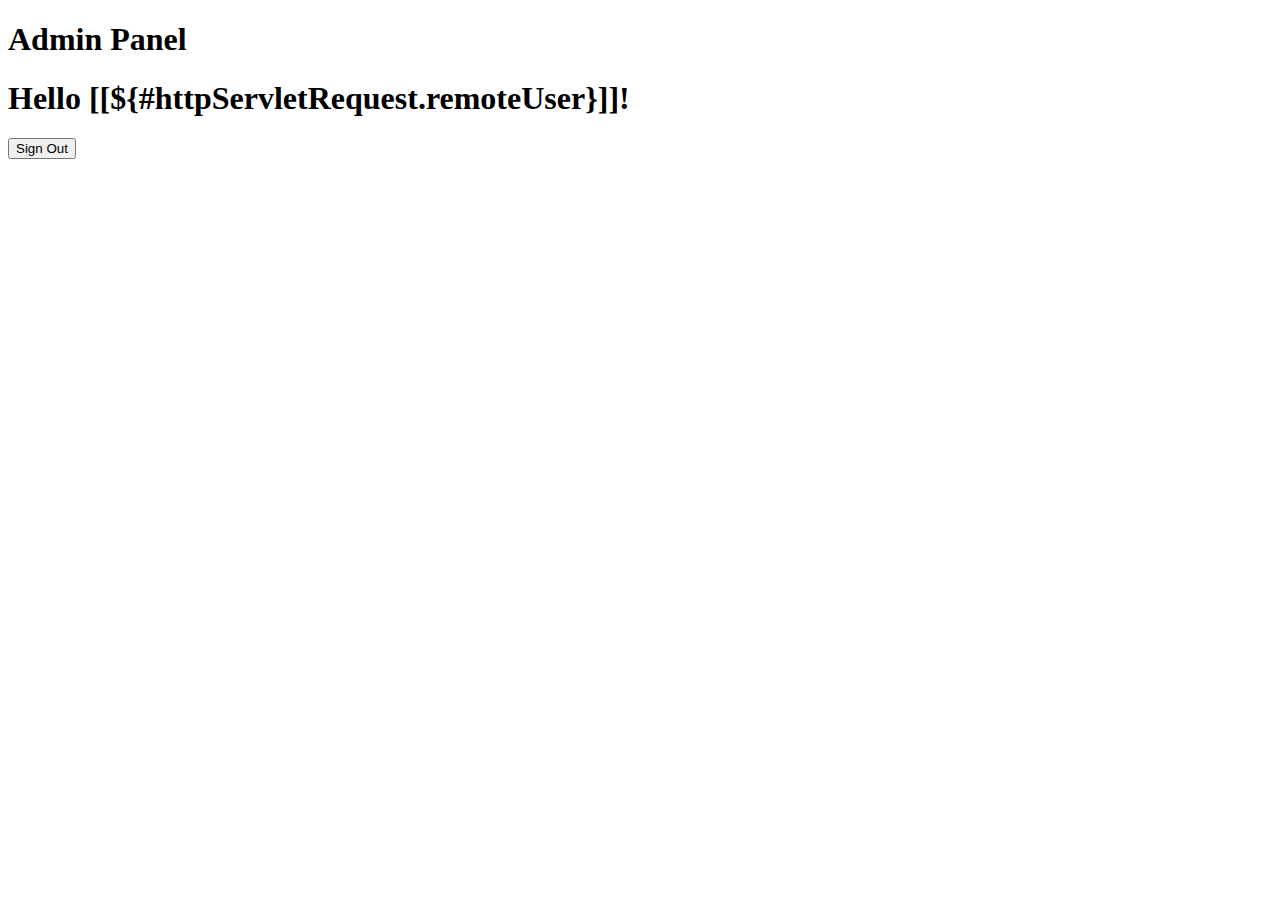
<file: src/main/resources/templates/admin.html>
<!DOCTYPE html>
<html xmlns="http://www.w3.org/1999/xhtml" xmlns:th="https://www.thymeleaf.org"
>
<head>
    <title>Admin</title>
</head>
<body>
<h1>Admin Panel</h1>
<h1>Hello [[${#httpServletRequest.remoteUser}]]!</h1>
<form method="post" th:action="@{/logout}">
    <input type="submit" value="Sign Out"/>
</form>
</body>
</html>
</file>
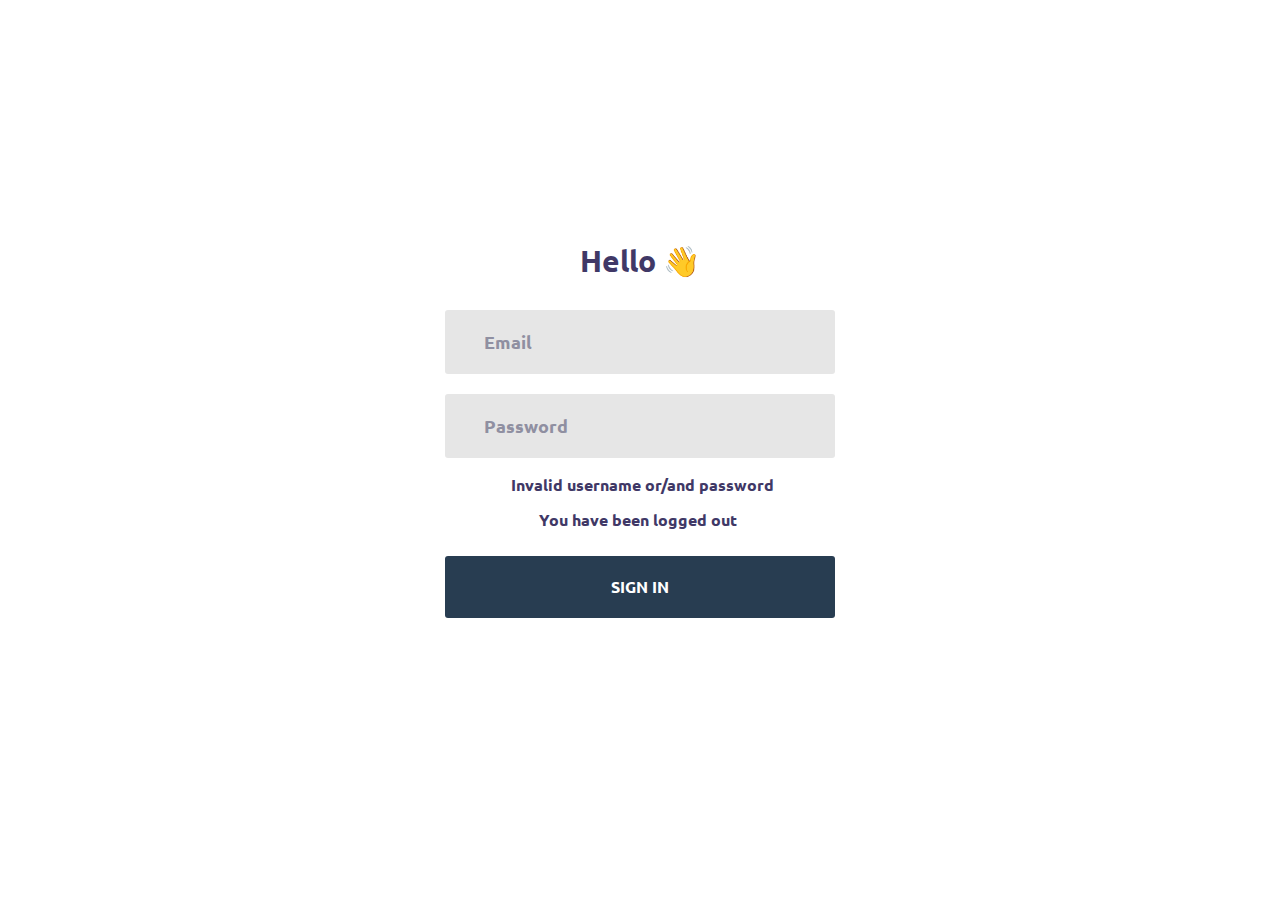
<file: src/main/resources/templates/login.html>
<!DOCTYPE html>
<html xmlns="http://www.w3.org/1999/xhtml"
      xmlns:th="https://www.thymeleaf.org">
<head>
    <title>Hello 👋</title>
    <meta charset="UTF-8">
    <meta name="viewport" content="width=device-width, initial-scale=1">
    <link rel="stylesheet"
          type="text/css"
          href="../static/css/util.css"
          th:href="@{/css/util.css}">
    <link rel="stylesheet"
          type="text/css"
          href="../static/css/login.css"
          th:href="@{/css/login.css}">
</head>
<body>
<div class="limiter">
    <div class="container-login100">
        <div class="wrap-login100 p-t-50 p-b-90">
            <form class="login100-form validate-form flex-sb flex-w"
                  th:action="@{/login}"
                  method="post">
					<span id="hello" class="login100-form-title p-b-31">
						Hello 👋
					</span>

                <div class="wrap-input100 validate-input m-b-20" data-validate="Email is required">
                    <input id="email" class="input100" name="email" placeholder="Email" type="email"
                           th:required="required">
                    <span class="focus-input100"></span>
                </div>

                <div id="email_valid_err" class="error-logout p-t-14 p-l-66" hidden>
                    <div>Invalid email</div>
                </div>

                <div id="password" class="wrap-input100 validate-input m-b-16" data-validate="Password is required">
                    <input class="input100" type="password" name="password" placeholder="Password"
                           th:required="required">
                    <span class="focus-input100"></span>
                </div>

                <div class="error-logout p-b-14 p-l-66" th:if="${param.error}">
                    Invalid username or/and password
                </div>

                <div class="error-logout p-b-26 p-l-94" th:if="${param.logout}">
                    You have been logged out
                </div>

                <form class="container-login100-form-btn m-t-17">
                    <input class="login100-form-btn" type="submit" value="Sign In">
                </form>
            </form>
        </div>
    </div>
</div>
</body>
</html>
</file>
